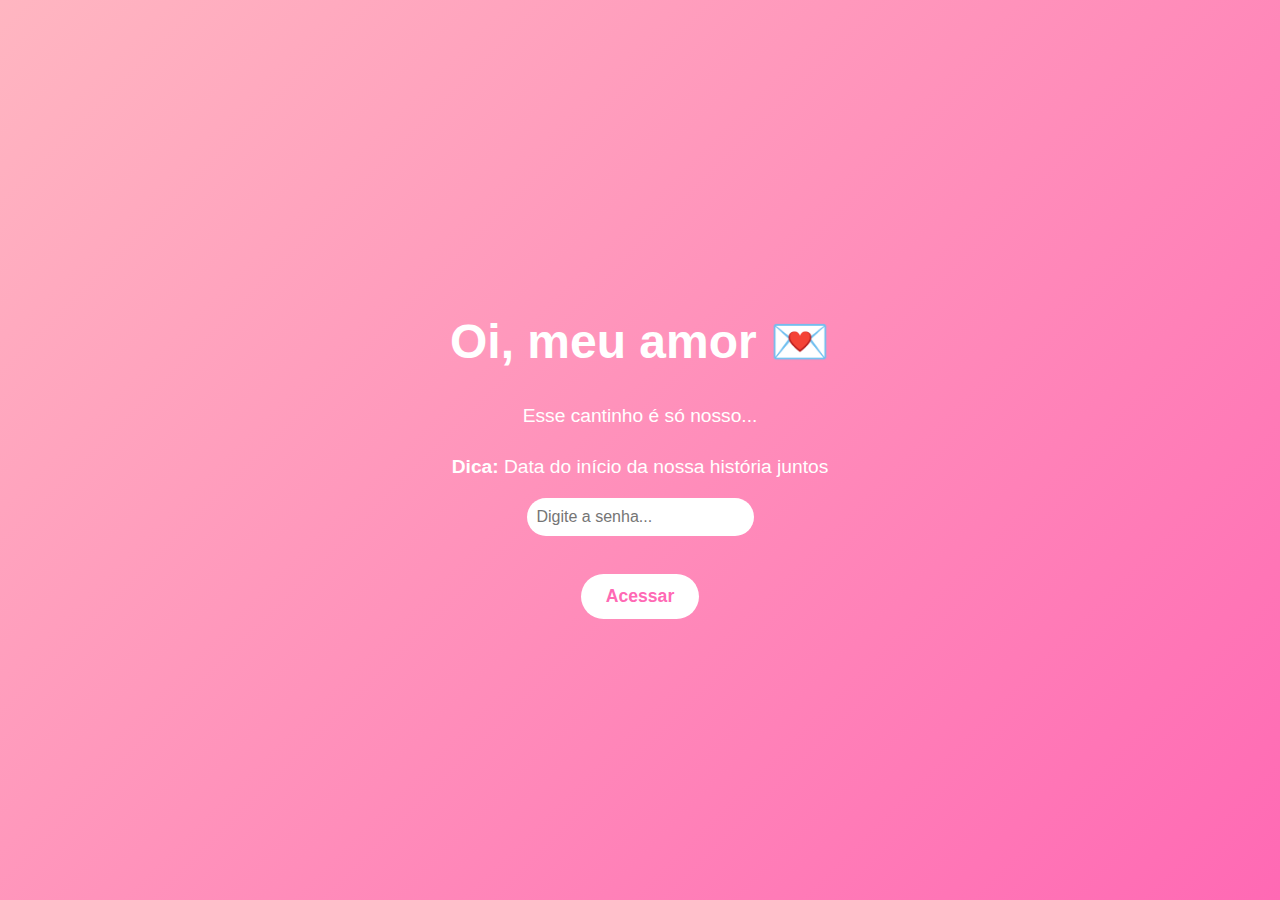
<file: index.html>
<!DOCTYPE html>
<html lang="pt-BR">
<head>
  <meta charset="UTF-8" />
  <meta name="viewport" content="width=device-width, initial-scale=1.0"/>
  <title>Para Você 💌</title>
  <style>
    body {
      margin: 0;
      font-family: 'Segoe UI', sans-serif;
      background: linear-gradient(135deg, #ffb6c1, #ff69b4);
      color: white;
      display: flex;
      justify-content: center;
      align-items: center;
      height: 100vh;
      text-align: center;
      overflow: hidden;
      position: relative;
      flex-direction: column;
    }

    h1 {
      font-size: 3em;
      margin-bottom: 15px;
      z-index: 1;
    }

    p {
      font-size: 1.2em;
      margin-bottom: 10px;
      z-index: 1;
    }

    .btn {
      background: white;
      color: #ff69b4;
      padding: 12px 25px;
      border: none;
      border-radius: 30px;
      cursor: pointer;
      font-size: 1.1em;
      font-weight: bold;
      text-decoration: none;
      margin-top: 20px;
      z-index: 1;
      position: relative;
    }

    .btn:hover {
      background: #ffe4ec;
      color: #c71585;
    }

    input[type="password"] {
      padding: 10px;
      border-radius: 20px;
      border: none;
      font-size: 1em;
      margin-top: 10px;
      outline: none;
      z-index: 1;
      position: relative;
    }

    /* Corações animados */
    .heart {
      position: absolute;
      top: -50px;
      font-size: 24px;
      animation: fall linear infinite;
      user-select: none;
      pointer-events: none;
      z-index: 0;
    }

    @keyframes fall {
      0% {
        transform: translateY(0) rotate(0deg);
        opacity: 1;
      }
      100% {
        transform: translateY(110vh) rotate(360deg);
        opacity: 0;
      }
    }
  </style>
</head>
<body>
  <h1>Oi, meu amor 💌</h1>
  <p>Esse cantinho é só nosso...</p>
  <p><strong>Dica:</strong> Data do início da nossa história juntos</p>
  <input type="password" id="senha" placeholder="Digite a senha...">
  <br />
  <button class="btn" onclick="verificarSenha()">Acessar</button>

  <script>
    function verificarSenha() {
      const senha = document.getElementById("senha").value;
      if (senha === "12072023") {
        window.location.href = "historia.html";
      } else {
        alert("Senha incorreta! Tente novamente com carinho. 💕");
      }
    }

    // Efeito de corações animados
    const heartEmojis = ["❤️", "💖", "💘", "💗", "💕", "💞"];
    const heartColors = ["#fff", "#ffe4e1", "#ff69b4", "#ff1493", "#ffc0cb", "#f06292"];

    function createHeart() {
      const heart = document.createElement("div");
      heart.classList.add("heart");

      heart.innerText = heartEmojis[Math.floor(Math.random() * heartEmojis.length)];
      heart.style.left = Math.random() * 100 + "vw";
      heart.style.fontSize = (Math.random() * 15 + 15) + "px";
      heart.style.animationDuration = (Math.random() * 5 + 5) + "s";
      heart.style.color = heartColors[Math.floor(Math.random() * heartColors.length)];

      document.body.appendChild(heart);

      setTimeout(() => {
        heart.remove();
      }, 10000);
    }

    setInterval(createHeart, 300);
  </script>
</body>
</html>
</file>
